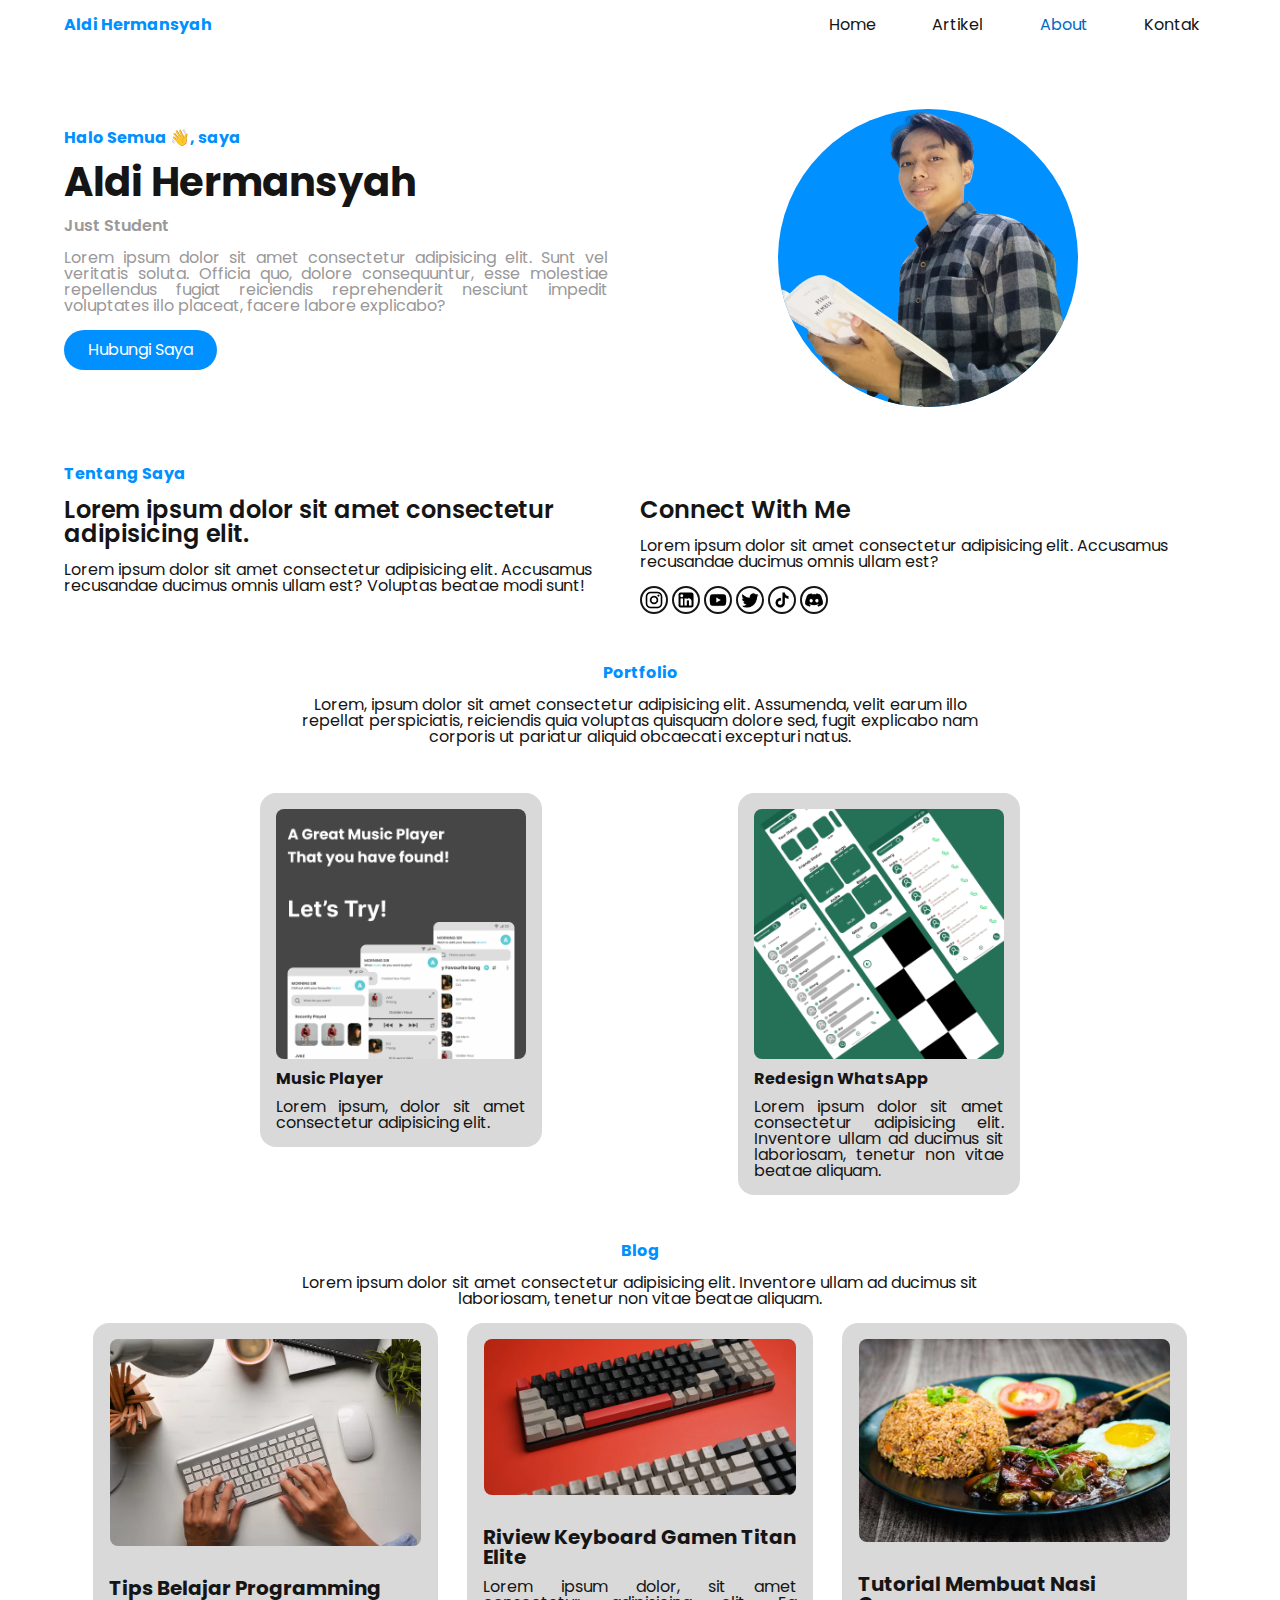
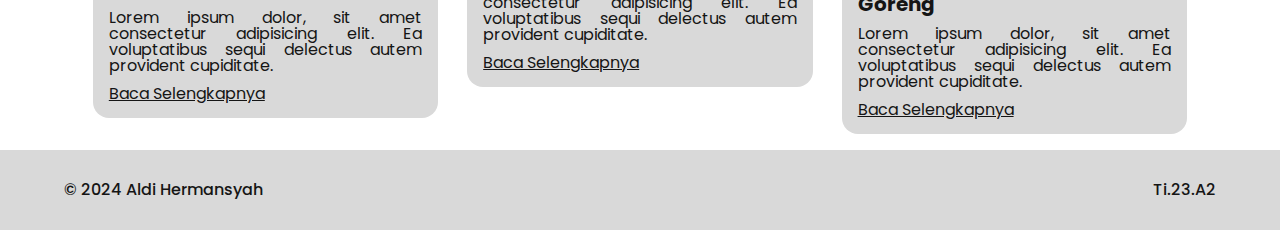
<file: file/about.html>
<!DOCTYPE html>
<html lang="en">

<head>
    <meta charset="UTF-8">
    <meta name="viewport" content="width=device-width, initial-scale=1.0">
    <title>Tentang Saya</title>
    <link rel="stylesheet" href="about.css">
</head>

<body>
    <div id="container">
        <div class="navbar">
            <div class="title">Aldi Hermansyah</div>
            <nav>
                <a href="../index.html">Home</a>
                <a href="artikel.html">Artikel</a>
                <a href="about.html" class="active">About</a>
                <a href="contact.html">Kontak</a>
            </nav>
        </div>
        <section>
            <main>
                <div class="homepage">
                    <div class="preview">
                        <div class="ptitle">
                            <p>Halo Semua &#128075;, saya</p>
                        </div>
                        <div class="bio">
                            <div class="name">
                                <p class="n">Aldi Hermansyah</p>
                                <p class="d">Just Student</p>
                            </div>
                            <p class="word">
                                Lorem ipsum dolor sit amet consectetur adipisicing elit. Sunt vel veritatis soluta.
                                Officia quo, dolore consequuntur, esse molestiae repellendus fugiat reiciendis
                                reprehenderit nesciunt impedit voluptates illo placeat, facere labore explicabo?
                            </p>
                        </div>
                        <p class="dpr"><a href="contact.html">Hubungi Saya</a></p>
                    </div>
                    <div class="ppp">
                        <img src="IMG_20240427_070122-removebg-preview.png" alt="" class="pp">
                    </div>
                </div>
                <div class="about">
                    <div class="a1">
                        <p class="title">Tentang Saya</p>
                        <p class="aa1">
                            Lorem ipsum dolor sit amet consectetur adipisicing elit.
                        </p>
                        <p class="aaa1">
                            Lorem ipsum dolor sit amet consectetur adipisicing elit. Accusamus recusandae ducimus omnis
                            ullam est? Voluptas beatae modi sunt!
                        </p>
                    </div>
                    <div class="a2">
                        <p class="aa2">Connect With Me</p>
                        <p class="aaa2">
                            Lorem ipsum dolor sit amet consectetur adipisicing elit. Accusamus recusandae ducimus omnis
                            ullam est?
                        </p>
                        <div class="sosmed">
                            <a href="https://www.instagram.com/reh.idla/">
                                <img src="mdi--instagram.png" alt="instagram">
                            </a>
                            <a href="https://www.linkedin.com/in/aldi-hermansyah-3a88982b1">
                                <img src="mdi--linkedin.png" alt="linkedin">
                            </a>
                            <a href="#">
                                <img src="mdi--youtube.png" alt="yt">
                            </a>
                            <a href="#">
                                <img src="mdi--twitter.png" alt="x">
                            </a>
                            <a href="#">
                                <img src="ic--baseline-tiktok.png" alt="tiktok">
                            </a>
                            <a href="#">
                                <img src="ic--baseline-discord.png" alt="discord">
                            </a>
                        </div>
                    </div>
                </div>
                <div class="project">
                    <div class="title">Portfolio</div>
                    <p class="p1">
                        Lorem, ipsum dolor sit amet consectetur adipisicing elit. Assumenda, velit earum illo repellat
                        perspiciatis, reiciendis quia voluptas quisquam dolore sed, fugit explicabo nam corporis ut
                        pariatur aliquid obcaecati excepturi natus.
                    </p>
                    <div class="pt">
                        <div class="pn">
                            <img src="mp.png" alt="music player">
                            <div class="ket">
                                <div class="pname">Music Player</div>
                                <p>
                                    Lorem ipsum, dolor sit amet consectetur adipisicing elit.
                                </p>
                            </div>
                        </div>
                        <div class="pn">
                            <img src="Instagram post - 1.png" alt="message">
                            <div class="ket">
                                <div class="pname">Redesign WhatsApp</div>
                                <p>
                                    Lorem ipsum dolor sit amet consectetur adipisicing elit. Inventore ullam ad ducimus
                                    sit laboriosam, tenetur non vitae beatae aliquam.
                                </p>
                            </div>
                        </div>
                    </div>
                </div>
                <div class="blog">
                    <div class="title">Blog</div>
                    <p class="b1">
                        Lorem ipsum dolor sit amet consectetur adipisicing elit. Inventore ullam ad ducimus sit
                        laboriosam, tenetur non vitae beatae aliquam.
                    </p>
                    <div class="bcontainer">
                        <div class="bb1">
                            <img src="typing.jpg" alt="tyoing">
                            <div class="cont">
                                <p class="t">Tips Belajar Programming</p>
                                <p class="k">
                                    Lorem ipsum dolor, sit amet consectetur adipisicing elit. Ea voluptatibus sequi
                                    delectus autem provident cupiditate.
                                </p>
                                <a href="#">Baca Selengkapnya</a>
                            </div>
                        </div>
                        <div class="bb1">
                            <img src="gamen.jpg" alt="tyoing">
                            <div class="cont">
                                <p class="t">Riview Keyboard Gamen Titan Elite</p>
                                <p class="k">
                                    Lorem ipsum dolor, sit amet consectetur adipisicing elit. Ea voluptatibus sequi
                                    delectus autem provident cupiditate.
                                </p>
                                <a href="#">Baca Selengkapnya</a>
                            </div>
                        </div>
                        <div class="bb1">
                            <img src="nasgor.jpg" alt="tyoing">
                            <div class="cont">
                                <p class="t">Tutorial Membuat Nasi Goreng</p>
                                <p class="k">
                                    Lorem ipsum dolor, sit amet consectetur adipisicing elit. Ea voluptatibus sequi
                                    delectus autem provident cupiditate.
                                </p>
                                <a href="#">Baca Selengkapnya</a>
                            </div>
                        </div>
                    </div>
                </div>
            </main>
        </section>
        <footer>
            <div class="copy">
                <div class="cpr">&copy; 2024 Aldi Hermansyah</div>
                <div class="lv">Ti.23.A2</div>
            </div>
        </footer>
    </div>
</body>

</html>
</file>
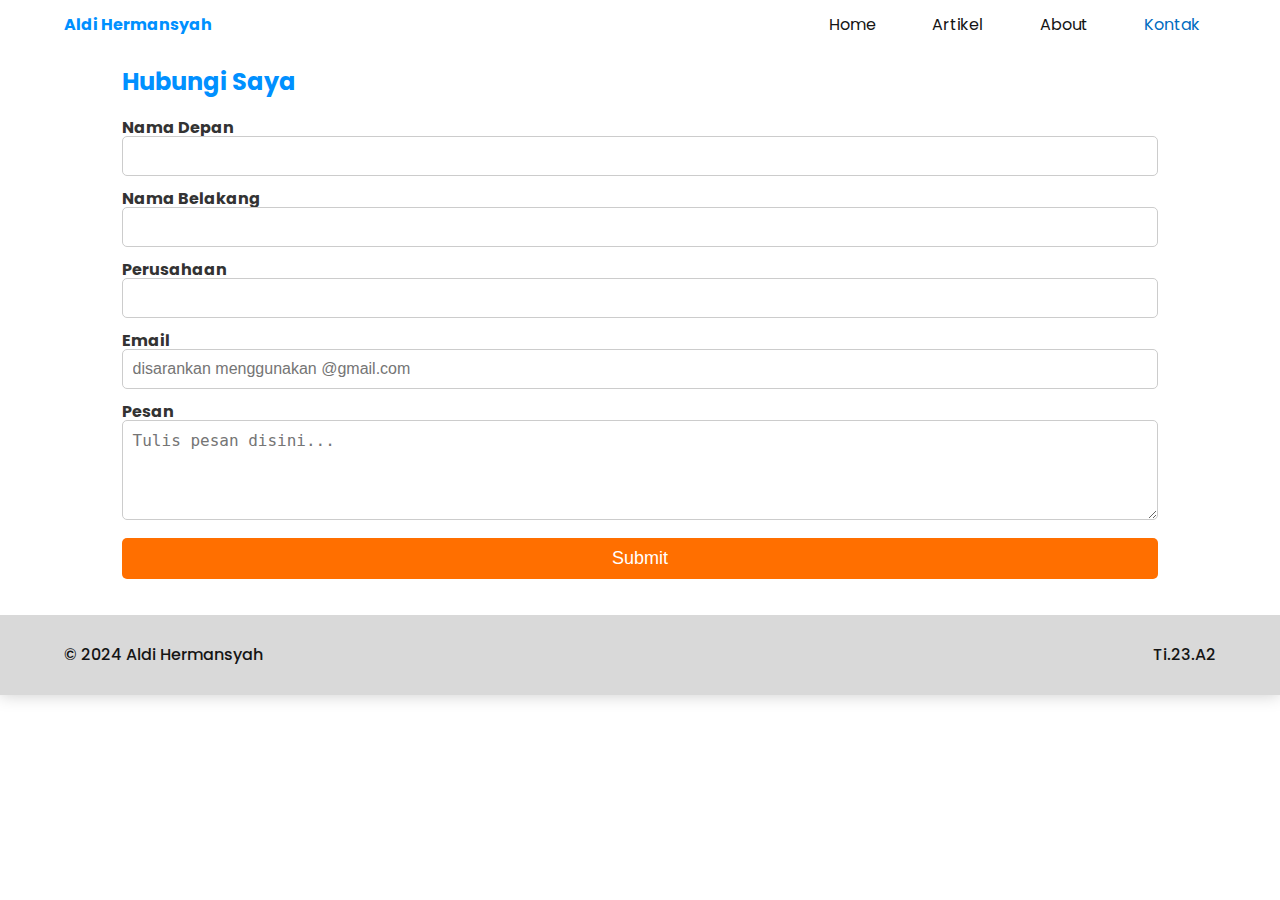
<file: file/contact.html>
<!DOCTYPE html>
<html lang="en">

<head>
    <meta charset="UTF-8">
    <meta name="viewport" content="width=device-width, initial-scale=1.0">
    <title>Tentang Saya</title>
    <link rel="stylesheet" href="contact.css">
</head>

<body>
    <div id="container">
        <div class="navbar">
            <div class="title">Aldi Hermansyah</div>
            <nav>
                <a href="../index.html">Home</a>
                <a href="artikel.html">Artikel</a>
                <a href="about.html">About</a>
                <a href="contact.html" class="active">Kontak</a>
            </nav>
        </div>
        <section>
            <main>
                <div class="contact-form">
                    <h1>Hubungi Saya</h1>
                    <form>
                        <label for="first-name">Nama Depan</label>
                        <input type="text" id="first-name" name="first-name" required>
            
                        <label for="last-name">Nama Belakang</label>
                        <input type="text" id="last-name" name="last-name" required>
            
                        <label for="company">Perusahaan</label>
                        <input type="text" id="company" name="company" required>
            
                        <label for="email">Email</label>
                        <input type="email" id="email" name="email" placeholder="disarankan menggunakan @gmail.com" required>
            
                        <label for="message">Pesan</label>
                        <textarea id="message" name="message" placeholder="Tulis pesan disini..." required></textarea>
            
                        <button type="submit">Submit</button>
                    </form>
                </div>
            </main>
        </section>
        <footer>
            <div class="copy">
                <div class="cpr">&copy; 2024 Aldi Hermansyah</div>
                <div class="lv">Ti.23.A2</div>
            </div>
        </footer>
    </div>
</body>

</html>
</file>
<file: file/about.css>
/* import google font */ 
@import url('https://fonts.googleapis.com/css2?family=Open+Sans:ital,wght@0,300;0,400;0,600;0,700;0,800;1,300;1,400;1,600;1,700;1,800&display=swap'); 
@import url('https://fonts.googleapis.com/css2?family=Open+Sans+Condensed:ital,wght@0,300;0,700;1,300&display=swap'); 
@import url('https://fonts.googleapis.com/css2?family=Poppins:ital,wght@0,100;0,200;0,300;0,400;0,500;0,600;0,700;0,800;0,900;1,100;1,200;1,300;1,400;1,500;1,600;1,700;1,800;1,900&display=swap'); 

:root {
    --color1: #0090ff;
    --color2: #ff6f00;
    --color3: #151515;
    --color4: #ffffff;
    --color5: #d9d9d9;
    --color6: #999999;
    --color7: #006cbf;
}

/* Reset CSS */ 
* { 
    margin: 0; 
    padding: 0; 
} 
body { 
    line-height:1; 
    font-size:100%; 
    font-family: "Poppins", sans-serif;
    font-style: normal;
    color:#151515;
} 
#container { 
    width: 100%;
    display: flex;
    justify-content: center;
    align-items: center;
    flex-direction: column;
    margin: 0 auto;
    box-shadow: 0 0 1em #cccccc; 
}
section {
    display: flex;
    justify-content: center;
    align-items: center;
    flex-direction: column;
}
a {
    text-decoration: none;
    color: var(--color4);
}
 
/* header */ 
header { 
    padding: 20px; 
} 
header h1 { 
    margin: 20px 10px; 
    color: #b5b5b5; 
} 

/* navigasi */ 
.navbar {
    width: 90%;
    height: 50px;
    display: flex;
    justify-content: space-between;
    align-items: center;
    position: fixed;
    top: 0;
    z-index: 999;
    background-color: var(--color4);
}
.navbar .title {
    font-weight: 700;
    color: var(--color1);
}
.navbar a {
    color: var(--color3);
}
.navbar nav {
    width: 35%;
    /* height: 50px; */
    display: flex;
    justify-content: space-between;
    align-items: center;
    /* background-color: var(--color6); */
}
.navbar nav a {
    /* height: 50px; */
    padding: 0 1rem;
    display: flex;
    justify-content: center;
    align-items: center;
    color: var(--color3);
}
.navbar nav a.active, 
.navbar nav a:hover { 
    color: var(--color7); 
}
section {
    margin-top: 50px;
}

/* MAIN */
main {
    width: 90%;
    display: flex;
    flex-direction: column;
}
main h1 {
    padding-bottom: 1rem;
    color: var(--color4);
}
.homepage {
    width: 100%;
    display: flex;
    justify-content: space-between;
    align-items: center;
    flex-direction: row;
    /* background-color: var(--color5); */
}
.preview {
    width: 50%;
    padding: 5rem 0;
    /* background-color: var(--color7); */
}
.ptitle, .name, .word, .dpr {
    padding-bottom: 1rem;
}
.dpr {
    width: fit-content;
    padding: 0.75rem 1.5rem;
    margin-bottom: 1rem;
    background-color: var(--color1);
    border-radius: 1.5rem;
    -webkit-border-radius: 1.5rem;
    -moz-border-radius: 1.5rem;
    -ms-border-radius: 1.5rem;
    -o-border-radius: 1.5rem;
}
.dpr:hover {
    background-color: #006cbf;
}
.ptitle p {
    font-weight: 700;
    color: var(--color1);
}
.ppp {
    width: 50%;
    display: flex;
    justify-content: center;
    align-items: center;
    /* background-color: var(--color2); */
}
.pp {
    width: 300px;
    background-color: var(--color1);
    border-radius: 50%;
    -webkit-border-radius: 50%;
    -moz-border-radius: 50%;
    -ms-border-radius: 50%;
    -o-border-radius: 50%;
}
.bio {
    width: auto;
    padding-right: 2rem;
}
.name .n {
    font-size: 2.5rem;
    font-weight: 700;
}
.name .d {
    padding-top: 1rem;
    font-size: 1rem;
    font-weight: 600;
    color: var(--color6);
}
.word {
    text-align: justify;
    color: var(--color6);
}

.about {
    width: 100%;
    display: flex;
    justify-content: space-between;
    align-items: flex-start;
    flex-direction: row;
    /* background-color: var(--color6); */
}
.about .a1 {
    width: 50%;
    display: flex;
    flex-direction: column;
    gap: 1rem;
    /* background-color: var(--color2); */
}
.about .title {
    font-weight: 700;
    color: var(--color1);
}
.about .aa1 {
    font-size: 1.5rem;
    font-weight: 600;
    /* background-color: var(--color7); */
}
.about .a2 {
    width: 50%;
    margin-top: 2rem;
    display: flex;
    flex-direction: column;
    gap: 1rem;
    /* background-color: var(--color7); */
}
.about .aa2 {
    font-size: 1.5rem;
    font-weight: 600;
}

.sosmed img {
    width: 20px;
    padding: 2px;
    fill: currentColor;
    border: 2px solid var(--color3);
    border-radius: 50px;
    -webkit-border-radius: 50px;
    -moz-border-radius: 50px;
    -ms-border-radius: 50px;
    -o-border-radius: 50px;
}
.sosmed img:hover {
    border: 2px solid var(--color2);
}

.project, .blog {
    margin-top: 3rem;
    display: flex;
    justify-content: center;
    align-items: center;
    flex-direction: column;
    gap: 1rem;
}
.project .title, .blog .title {
    font-weight: 700;
    text-align: center;
    color: var(--color1);
}
.project .p1, .blog .b1 {
    width: 60%;
    text-align: center;
}
.project .pt {
    width: 100%;
    margin-top: 2rem;
    display: flex;
    justify-content: space-evenly;
    align-items: flex-start;
}
.project .pt .pn {
    padding: 1rem;
    border-radius: 1rem;
    background-color: var(--color5);
    -webkit-border-radius: 1rem;
    -moz-border-radius: 1rem;
    -ms-border-radius: 1rem;
    -o-border-radius: 1rem;
}
.project img {
    width: 250px;
    border-radius: 0.5rem;
    -webkit-border-radius: 0.5rem;
    -moz-border-radius: 0.5rem;
    -ms-border-radius: 0.5rem;
    -o-border-radius: 0.5rem;
}
.project .ket {
    width: 250px;
    text-align: justify;
}
.project .ket, .project .pn, .blog .bb1 .cont {
    display: flex;
    flex-direction: column;
    gap: 0.75rem;
}
.project .pname {
    font-weight: 700;
}

.blog .bcontainer {
    width: 100% ;
    display: flex;
    justify-content: space-evenly;
    align-items: flex-start; 
}
.blog .bb1 {
    width: 30%;
    padding-top: 1rem;
    display: flex;
    justify-content: center;
    align-items: center;
    flex-direction: column;
    gap: 1rem;
    border-radius: 1rem;
    -webkit-border-radius: 1rem;
    -moz-border-radius: 1rem;
    -ms-border-radius: 1rem;
    -o-border-radius: 1rem;
    background-color: var(--color5);
}
.blog .bb1 img {
    width: 90%;
    border-radius: 0.5rem;
    -webkit-border-radius: 0.5rem;
    -moz-border-radius: 0.5rem;
    -ms-border-radius: 0.5rem;
    -o-border-radius: 0.5rem;
}
.blog .bb1 .t {
    font-size: 1.25rem;
    font-weight: 700;
}
.blog .bb1 a {
    text-decoration: underline;
    color: var(--color3);
}
.blog .bb1 a:hover {
    color: var(--color2);
}
.blog .bb1 .k {
    text-align: justify;
}
.blog .bb1 .cont {
    padding: 1rem;
}

/* MAIN */

/* footer */ 
footer { 
    width: 100%;
    height: fit-content;
    padding: 2rem 0;
    margin-top: 1rem;
    display: flex;
    justify-content: center;
    align-items: center;
    flex-direction: column;
    gap: 1rem;
    background-color: var(--color5);
}
.copy {
    width: 90%;
    display: flex;
    justify-content: space-between;
    align-items: center;
    flex-direction: row;
    font-weight: 500;
}

/* responsive */
@media (max-width: 1024px) {
    .homepage {
        flex-direction: column;
    }
    .preview {
        width: 100%;
    }
    .pp {
        width: 200px;
    }
    .about {
        margin-top: 3rem;
        flex-direction: column;
    }
    .about .a1, .about .a2 {
        width: 100%;
    }
}
</file>
<file: file/contact.css>
/* import google font */ 
@import url('https://fonts.googleapis.com/css2?family=Open+Sans:ital,wght@0,300;0,400;0,600;0,700;0,800;1,300;1,400;1,600;1,700;1,800&display=swap'); 
@import url('https://fonts.googleapis.com/css2?family=Open+Sans+Condensed:ital,wght@0,300;0,700;1,300&display=swap'); 
@import url('https://fonts.googleapis.com/css2?family=Poppins:ital,wght@0,100;0,200;0,300;0,400;0,500;0,600;0,700;0,800;0,900;1,100;1,200;1,300;1,400;1,500;1,600;1,700;1,800;1,900&display=swap'); 

:root {
    --color1: #0090ff;
    --color2: #ff6f00;
    --color3: #151515;
    --color4: #ffffff;
    --color5: #d9d9d9;
    --color6: #999999;
    --color7: #006cbf;
}

/* Reset CSS */ 
* { 
    margin: 0; 
    padding: 0; 
} 
body { 
    line-height:1; 
    font-size:100%; 
    font-family: "Poppins", sans-serif;
    font-style: normal;
    color:#151515;
} 
#container { 
    width: 100%;
    display: flex;
    justify-content: center;
    align-items: center;
    flex-direction: column;
    margin: 0 auto;
    box-shadow: 0 0 1em #cccccc;
    /* background-color: var(--color7); */
}
section {
    display: flex;
    justify-content: center;
    align-items: center;
    flex-direction: column;
}
a {
    text-decoration: none;
    color: var(--color4);
}
 
/* header */ 
header { 
    padding: 20px; 
} 
header h1 { 
    margin: 20px 10px; 
    color: #b5b5b5; 
} 

/* navigasi */ 
.navbar {
    width: 90%;
    height: 50px;
    display: flex;
    justify-content: space-between;
    align-items: center;
    position: fixed;
    top: 0;
    z-index: 999;
    background-color: var(--color4);
}
.navbar .title {
    font-weight: 700;
    color: var(--color1);
}
.navbar a {
    color: var(--color3);
}
.navbar nav {
    width: 35%;
    /* height: 50px; */
    display: flex;
    justify-content: space-between;
    align-items: center;
    /* background-color: var(--color6); */
}
.navbar nav a {
    /* height: 50px; */
    padding: 0 1rem;
    display: flex;
    justify-content: center;
    align-items: center;
    color: var(--color3);
}
.navbar nav a.active, 
.navbar nav a:hover { 
    color: var(--color7); 
}
section {
    margin-top: 50px;
}

/* MAIN */
main {
    width: 90%;
    display: flex;
    justify-content: center;
    align-items: center;
    flex-direction: column;
}
main h1 {
    padding-bottom: 1rem;
    color: var(--color4);
}
  
.contact-form {
    width: 90%;
    padding: 20px;
    color: #333;
}

.contact-form h1 {
    font-size: 24px;
    margin-bottom: 10px;
    color: var(--color1);
}

.contact-form p {
    margin-bottom: 20px;
    color: #666;
}

.contact-form label {
    margin-bottom: 5px;
    font-weight: bold;
}

.contact-form input,
.contact-form textarea {
    width: 100%;
    padding: 10px;
    margin-bottom: 15px;
    border: 1px solid #ccc;
    border-radius: 5px;
    font-size: 16px;
    box-sizing: border-box;
}

.contact-form textarea {
    resize: vertical;
    height: 100px;
}

.contact-form button {
    width: 100%;
    background-color: #ff6f00;
    color: white;
    padding: 10px;
    border: none;
    border-radius: 5px;
    font-size: 18px;
    cursor: pointer;
    transition: background-color 0.3s;
}

.contact-form button:hover {
    background-color: #e65a00;
}
/* MAIN */

/* footer */ 
footer { 
    width: 100%;
    height: fit-content;
    padding: 2rem 0;
    margin-top: 1rem;
    display: flex;
    justify-content: center;
    align-items: center;
    flex-direction: column;
    gap: 1rem;
    background-color: var(--color5);
}
.copy {
    width: 90%;
    display: flex;
    justify-content: space-between;
    align-items: center;
    flex-direction: row;
    font-weight: 500;
}

/* responsive */
</file>
